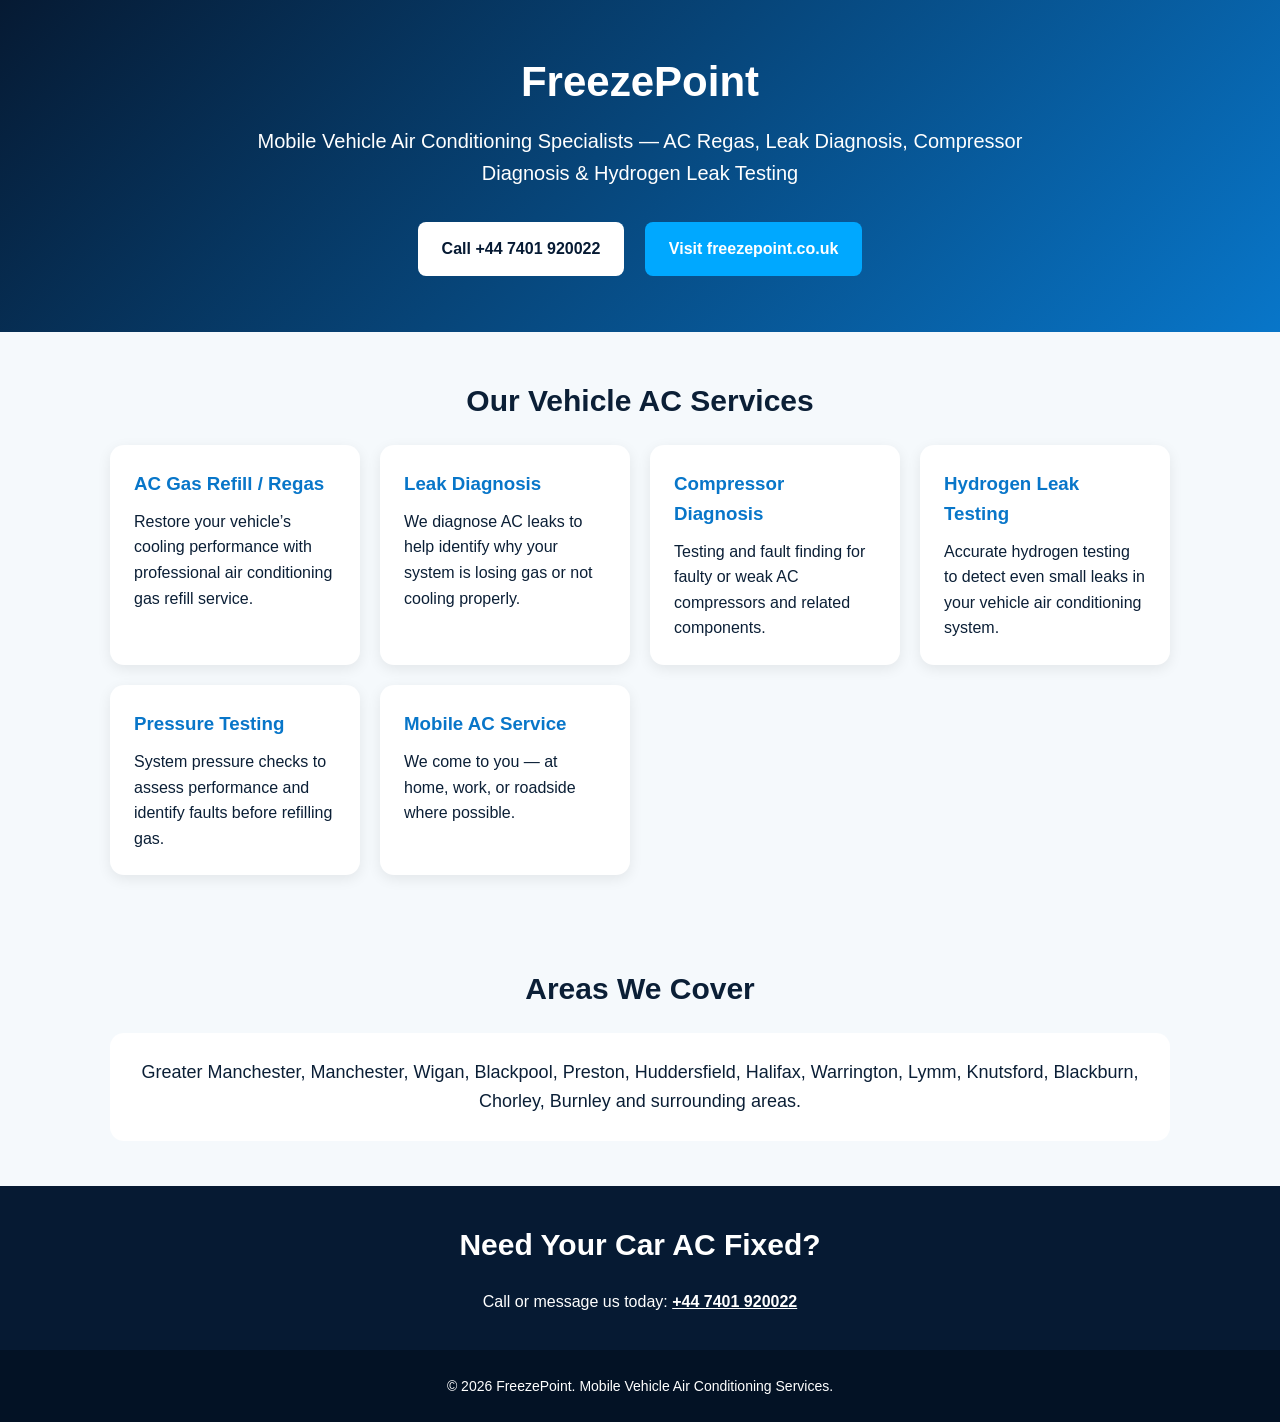
<file: freezepoint_basic_website.html>
<!DOCTYPE html>
<html lang="en">
<head>
  <meta charset="UTF-8" />
  <meta name="viewport" content="width=device-width, initial-scale=1.0" />
  <title>FreezePoint | Mobile Vehicle AC Service</title>
  <meta name="description" content="FreezePoint provides mobile vehicle air conditioning regas, leak diagnosis, compressor diagnosis and hydrogen leak testing across Greater Manchester and surrounding areas." />
  <style>
    * { box-sizing: border-box; margin: 0; padding: 0; }
    body { font-family: Arial, sans-serif; color: #0b1f36; line-height: 1.6; background: #f5f9fc; }
    header { background: linear-gradient(135deg, #061a33, #0876c9); color: white; padding: 48px 20px; text-align: center; }
    header h1 { font-size: 42px; margin-bottom: 10px; }
    header p { font-size: 20px; max-width: 800px; margin: auto; }
    .cta { margin-top: 25px; }
    .cta a { display: inline-block; margin: 8px; padding: 14px 24px; border-radius: 8px; text-decoration: none; font-weight: bold; }
    .call { background: white; color: #061a33; }
    .quote { background: #00a8ff; color: white; }
    section { padding: 45px 20px; max-width: 1100px; margin: auto; }
    h2 { font-size: 30px; margin-bottom: 20px; text-align: center; }
    .grid { display: grid; grid-template-columns: repeat(auto-fit, minmax(230px, 1fr)); gap: 20px; }
    .card { background: white; padding: 24px; border-radius: 14px; box-shadow: 0 4px 14px rgba(0,0,0,0.08); }
    .card h3 { margin-bottom: 10px; color: #0876c9; }
    .areas { text-align: center; font-size: 18px; background: white; border-radius: 14px; padding: 25px; }
    .banner { background: #061a33; color: white; text-align: center; padding: 35px 20px; }
    .banner a { color: white; font-weight: bold; }
    footer { text-align: center; padding: 25px; background: #031225; color: white; font-size: 14px; }
  </style>
</head>
<body>
  <header>
    <h1>FreezePoint</h1>
    <p>Mobile Vehicle Air Conditioning Specialists — AC Regas, Leak Diagnosis, Compressor Diagnosis & Hydrogen Leak Testing</p>
    <div class="cta">
      <a class="call" href="tel:+447401920022">Call +44 7401 920022</a>
      <a class="quote" href="https://freezepoint.co.uk">Visit freezepoint.co.uk</a>
    </div>
  </header>

  <section>
    <h2>Our Vehicle AC Services</h2>
    <div class="grid">
      <div class="card">
        <h3>AC Gas Refill / Regas</h3>
        <p>Restore your vehicle’s cooling performance with professional air conditioning gas refill service.</p>
      </div>
      <div class="card">
        <h3>Leak Diagnosis</h3>
        <p>We diagnose AC leaks to help identify why your system is losing gas or not cooling properly.</p>
      </div>
      <div class="card">
        <h3>Compressor Diagnosis</h3>
        <p>Testing and fault finding for faulty or weak AC compressors and related components.</p>
      </div>
      <div class="card">
        <h3>Hydrogen Leak Testing</h3>
        <p>Accurate hydrogen testing to detect even small leaks in your vehicle air conditioning system.</p>
      </div>
      <div class="card">
        <h3>Pressure Testing</h3>
        <p>System pressure checks to assess performance and identify faults before refilling gas.</p>
      </div>
      <div class="card">
        <h3>Mobile AC Service</h3>
        <p>We come to you — at home, work, or roadside where possible.</p>
      </div>
    </div>
  </section>

  <section>
    <h2>Areas We Cover</h2>
    <div class="areas">
      <p>Greater Manchester, Manchester, Wigan, Blackpool, Preston, Huddersfield, Halifax, Warrington, Lymm, Knutsford, Blackburn, Chorley, Burnley and surrounding areas.</p>
    </div>
  </section>

  <div class="banner">
    <h2>Need Your Car AC Fixed?</h2>
    <p>Call or message us today: <a href="tel:+447401920022">+44 7401 920022</a></p>
  </div>

  <footer>
    <p>© 2026 FreezePoint. Mobile Vehicle Air Conditioning Services.</p>
  </footer>
</body>
</html>
</file>
